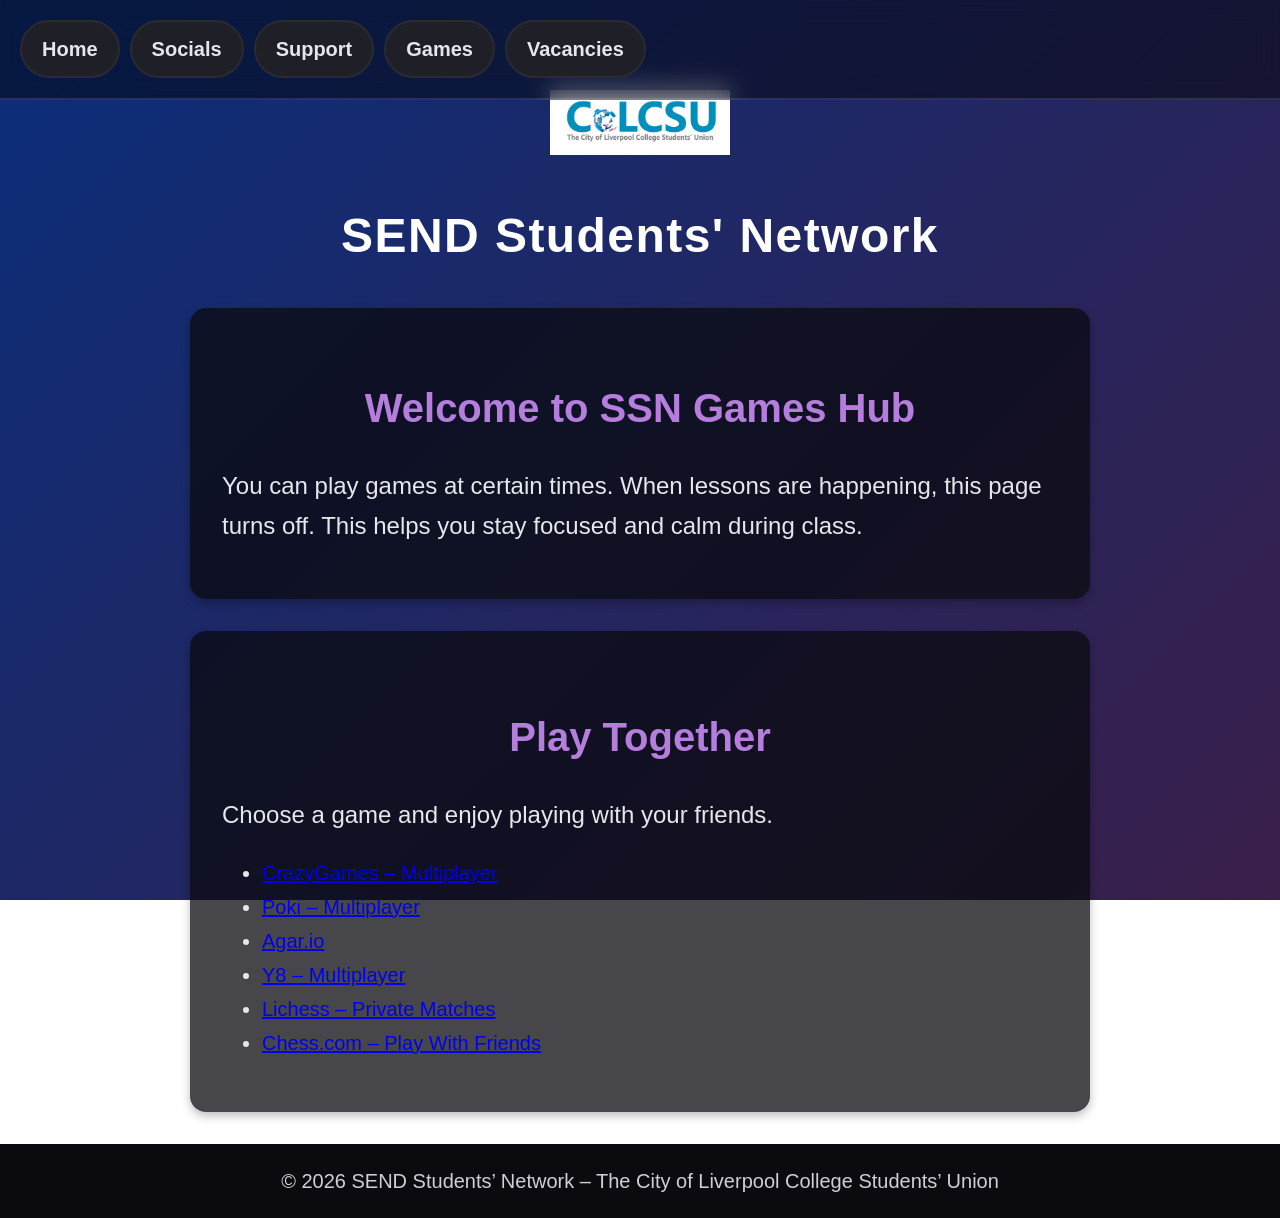
<file: games.html>
<!DOCTYPE html>
<html lang="en">
<head>
    <meta charset="UTF-8">
    <meta name="viewport" content="width=device-width, initial-scale=1">
    <title>SEND Students' Network – Games</title>

    <link rel="stylesheet" href="styles.css">
    <script src="main.js" defer></script>
</head>

<body>

<!-- Logo ABOVE the header -->
<div class="colcsu-logo-container">
    <img src="CoLCSU.png" alt="CoLCSU Logo" class="colcsu-logo">
</div>

<!-- Header text ONLY -->
<div class="header">
    SEND Students' Network
</div>

<nav>
    <a href="index.html">Home</a>
    <a href="socials.html">Socials</a>
    <a href="support.html">Support</a>
    <a href="games.html">Games</a>
    <a href="vacancies.html">Vacancies</a>

    <button class="hamburger" aria-label="Open menu">
        <span></span>
        <span></span>
        <span></span>
    </button>
</nav>

<section class="section parallax">
    <h2>Welcome to SSN Games Hub</h2>

    <div class="block">
        <p class="stagger-wide" style="transition-delay:0.2s">
            You can play games at certain times.
            When lessons are happening, this page turns off.
            This helps you stay focused and calm during class.
        </p>
    </div>
</section>

<!-- Games Section (Visible only during allowed times) -->
<section id="gamesSection" class="section parallax">
    <h3>Play Together</h3>

    <p class="stagger-wide" style="transition-delay:0.2s">
        Choose a game and enjoy playing with your friends.
    </p>

    <div class="block">
        <ul class="game-buttons">
            <li class="stagger-wide" style="transition-delay:0.2s">
                <a class="game-btn cg" href="https://www.crazygames.com/t/multiplayer" target="_blank">CrazyGames – Multiplayer</a>
            </li>

            <li class="stagger-wide" style="transition-delay:0.3s">
                <a class="game-btn poki" href="https://poki.com/en/multiplayer" target="_blank">Poki – Multiplayer</a>
            </li>

            <li class="stagger-wide" style="transition-delay:0.4s">
                <a class="game-btn agar" href="https://agar.io" target="_blank">Agar.io</a>
            </li>

            <li class="stagger-wide" style="transition-delay:0.5s">
                <a class="game-btn y8" href="https://y8.com/tags/multiplayer" target="_blank">Y8 – Multiplayer</a>
            </li>

            <li class="stagger-wide" style="transition-delay:0.6s">
                <a class="game-btn lichess" href="https://lichess.org" target="_blank">Lichess – Private Matches</a>
            </li>

            <li class="stagger-wide" style="transition-delay:0.7s">
                <a class="game-btn chess" href="https://www.chess.com/play" target="_blank">Chess.com – Play With Friends</a>
            </li>
        </ul>
    </div>
</section>

<!-- Blocked Message -->
<section id="blockedMessage" class="section parallax" style="display:none;">
    <h3 class="section-title typing-wide">Games Unavailable</h3>

    <div class="block">
        <p class="stagger-wide" style="transition-delay:0.2s">
            The games page is only available at:
        </p>

        <ul>
            <li class="stagger-wide" style="transition-delay:0.4s">Before 9am</li>
            <li class="stagger-wide" style="transition-delay:0.6s">12pm – 1pm</li>
            <li class="stagger-wide" style="transition-delay:0.8s">After 4pm</li>
       </ul>
        </div>
    </section>

    <footer>
        © 2026 SEND Students’ Network – The City of Liverpool College Students’ Union
    </footer>

</body>
</html>
</file>
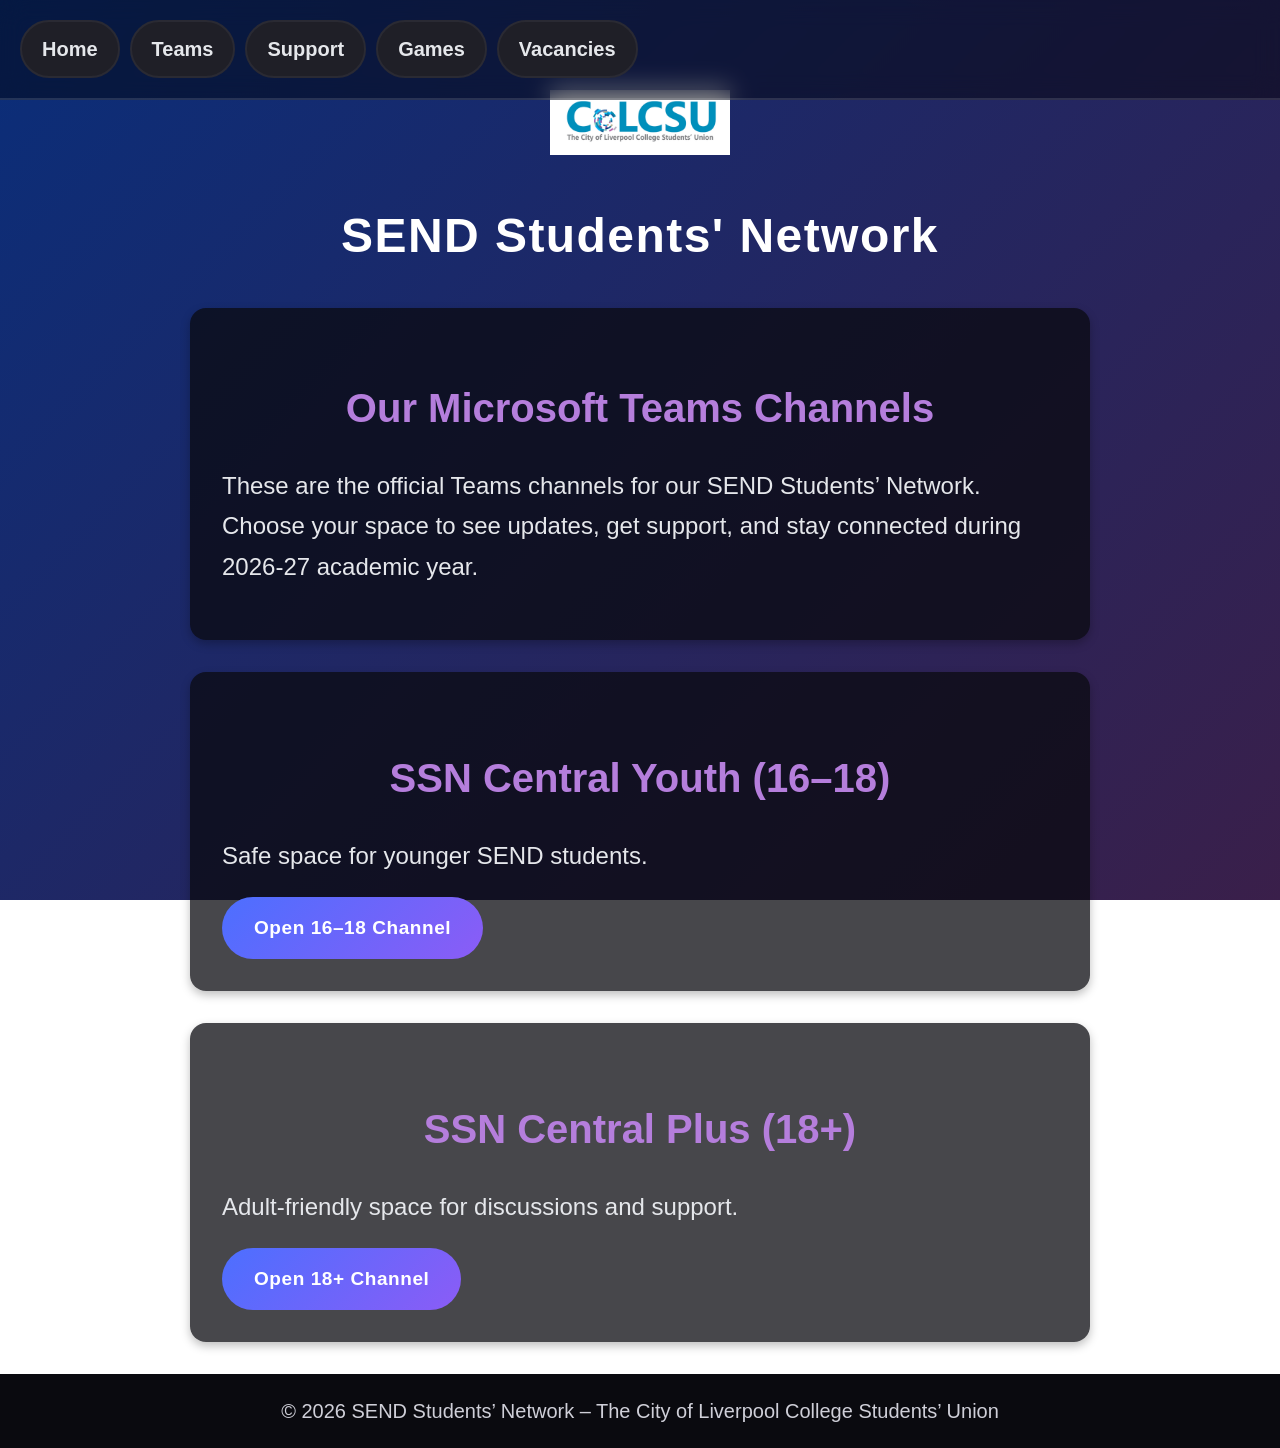
<file: msteams.html>
<!DOCTYPE html>
<html lang="en">
<head>
    <meta charset="UTF-8">
    <meta name="viewport" content="width=device-width, initial-scale=1">
    <title>SEND Students' Network – Teams</title>

    <link rel="stylesheet" href="styles.css">
    <script src="main.js" defer></script>
</head>
<body>

   <!-- Header -->
    <!-- Logo ABOVE the header -->
<div class="colcsu-logo-container">
    <img src="CoLCSU.png" alt="CoLCSU Logo" class="colcsu-logo">
</div>

<!-- Header text ONLY -->
<div class="header">
    SEND Students' Network
</div>

    <nav>
        <a href="index.html">Home</a>
        <a href="msteams.html">Teams</a>
        <a href="support.html">Support</a>
        <a href="games.html">Games</a>
        <a href="vacancies.html">Vacancies</a>
        <button class="hamburger" aria-label="Open menu">
    <span></span>
    <span></span>
    <span></span>
</button>
    </nav>

    <section class="section parallax">
        <h2>Our Microsoft Teams Channels</h2>

        <div class="block">
            <p class="stagger-wide" style="transition-delay:0.2s">
These are the official Teams channels for our SEND Students’ Network.
Choose your space to see updates, get support, and stay connected during 2026-27 academic year.
        </div>
    </section>

    <section class="section parallax">
        <h3>SSN Central Youth (16–18)</h3>

        <div class="block">
            <p class="stagger-wide" style="transition-delay:0.2s">
                Safe space for younger SEND students.
            </p>

            <a class="ssn-button stagger-wide" style="transition-delay:0.4s"
               href="https://teams.microsoft.com/l/channel/19%3AkfS4hQ-ju0RQZc1RPv-YCBQPP8fssKFRTx7lQvSKwvY1%40thread.tacv2/SSN%20Central%20Youth%20(16-18)?groupId=dac95c2c-a375-4abe-893b-33f5a0d70b0f&tenantId=89beb282-f515-443e-bda0-286f2bf88c9f&ngc=true"
               target="_blank">
                Open 16–18 Channel
            </a>
        </div>
    </section>

    <section class="section parallax">
        <h3>SSN Central Plus (18+)</h3>

        <div class="block">
            <p class="stagger-wide" style="transition-delay:0.2s">
                Adult-friendly space for discussions and support.
            </p>

            <a class="ssn-button stagger-wide" style="transition-delay:0.4s"
               href="https://teams.microsoft.com/l/channel/19%3Amh5enJ_LdCJaTFWXVi0UYEsrixghQK64mcAWVX7lAUw1%40thread.tacv2/SSN%20Central%20Plus?groupId=dac95c2c-a375-4abe-893b-33f5a0d70b0f&tenantId=89beb282-f515-443e-bda0-286f2bf88c9f&ngc=true"
               target="_blank">
                Open 18+ Channel
            </a>
        </div>
    </section>

   <footer>
        © 2026 SEND Students’ Network – The City of Liverpool College Students’ Union
    </footer>

</body>
</html>
</file>
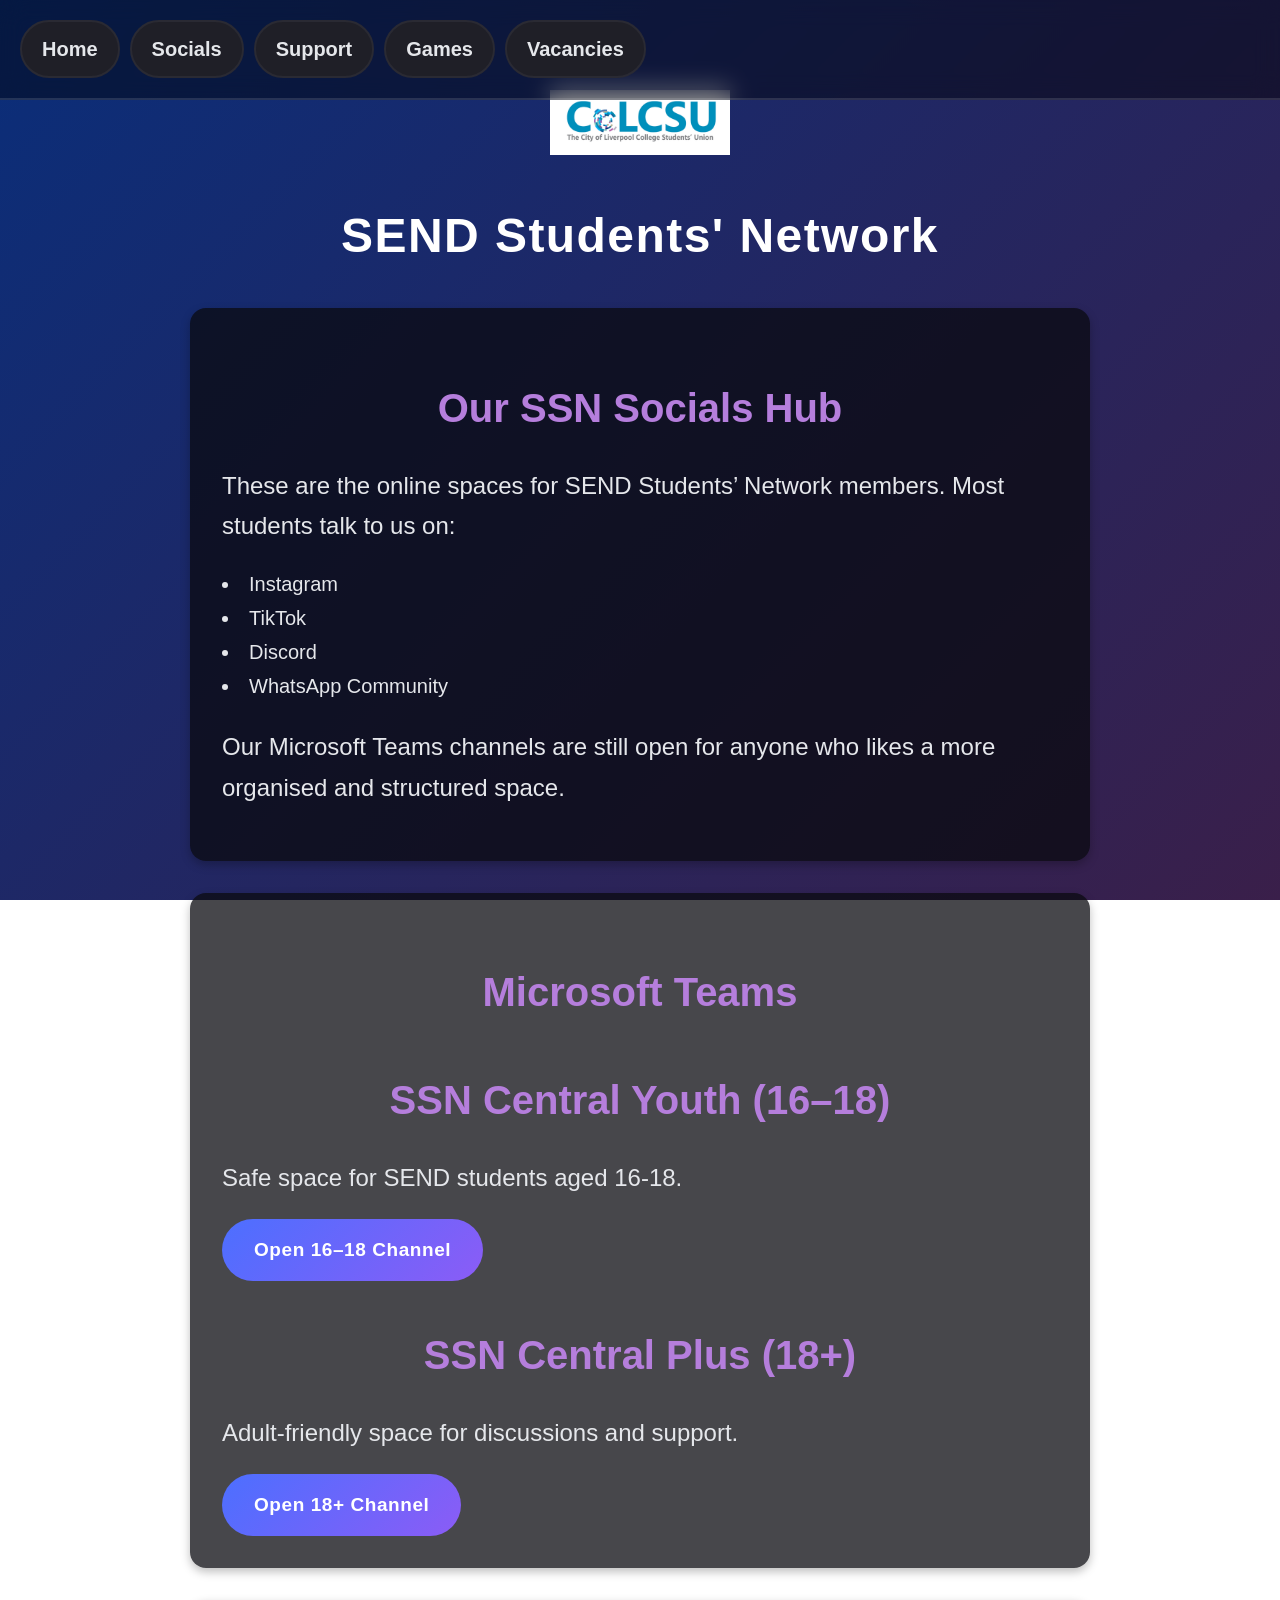
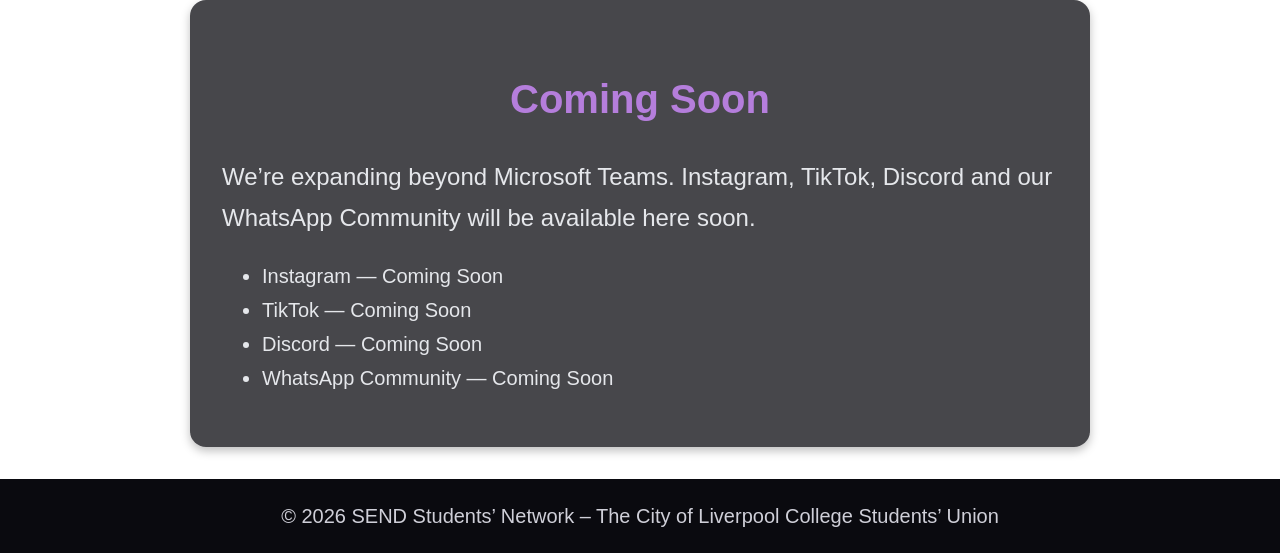
<file: socials.html>
<!DOCTYPE html>
<html lang="en">
<head>
    <meta charset="UTF-8">
    <meta name="viewport" content="width=device-width, initial-scale=1">
    <title>SEND Students' Network – Socials</title>

    <link rel="stylesheet" href="styles.css">
    <script src="main.js" defer></script>
</head>
<body>

   <!-- Header -->
    <!-- Logo ABOVE the header -->
<div class="colcsu-logo-container">
    <img src="CoLCSU.png" alt="CoLCSU Logo" class="colcsu-logo">
</div>

<!-- Header text ONLY -->
<div class="header">
    SEND Students' Network
</div>

    <nav>
        <a href="index.html">Home</a>
        <a href="socials.html">Socials</a>
        <a href="support.html">Support</a>
        <a href="games.html">Games</a>
        <a href="vacancies.html">Vacancies</a>
        <button class="hamburger" aria-label="Open menu">
    <span></span>
    <span></span>
    <span></span>
</button>
    </nav>

    <section class="section parallax">
        <h2>Our SSN Socials Hub</h2>

        <div class="block">
            <p class="stagger-wide" style="transition-delay:0.2s">
These are the online spaces for SEND Students’ Network members.

Most students talk to us on:
   <li>Instagram</li>
   <li>TikTok</li>
   <li>Discord</li>
   <li>WhatsApp Community</li>

<p class="stagger-wide" style="transition-delay:0.2s">
        Our Microsoft Teams channels are still open for anyone who likes a more organised and structured space.
    </p>
            
        </div>
    </section>

    <section class="section parallax">
    <h2>Microsoft Teams</h2>

    <div class="block">
        <h3>SSN Central Youth (16–18)</h3>
        <p class="stagger-wide" style="transition-delay:0.2s">
            Safe space for SEND students aged 16-18.
        </p>
        <a class="ssn-button stagger-wide" style="transition-delay:0.4s"
           href="https://teams.microsoft.com/l/channel/19%3AkfS4hQ-ju0RQZc1RPv-YCBQPP8fssKFRTx7lQvSKwvY1%40thread.tacv2/SSN%20Central%20Youth%20(16-18)?groupId=dac95c2c-a375-4abe-893b-33f5a0d70b0f&tenantId=89beb282-f515-443e-bda0-286f2bf88c9f&ngc=true"
           target="_blank">
            Open 16–18 Channel
        </a>
    </div>

    <div class="block">
        <h3>SSN Central Plus (18+)</h3>
        <p class="stagger-wide" style="transition-delay:0.2s">
            Adult-friendly space for discussions and support.
        </p>
        <a class="ssn-button stagger-wide" style="transition-delay:0.4s"
           href="https://teams.microsoft.com/l/channel/19%3Amh5enJ_LdCJaTFWXVi0UYEsrixghQK64mcAWVX7lAUw1%40thread.tacv2/SSN%20Central%20Plus?groupId=dac95c2c-a375-4abe-893b-33f5a0d70b0f&tenantId=89beb282-f515-443e-bda0-286f2bf88c9f&ngc=true"
           target="_blank">
            Open 18+ Channel
        </a>
    </div>

</section>

<section class="section parallax">
    <h2>Coming Soon</h2>

    <div class="block">
        <p class="stagger-wide" style="transition-delay:0.2s">
            We’re expanding beyond Microsoft Teams. 
            Instagram, TikTok, Discord and our WhatsApp Community will be available here soon.
        </p>
    </div>

    <div class="block">
        <ul class="stagger-wide" style="transition-delay:0.4s">
            <li>Instagram — Coming Soon</li>
            <li>TikTok — Coming Soon</li>
            <li>Discord — Coming Soon</li>
            <li>WhatsApp Community — Coming Soon</li>
        </ul>
    </div>
</section>

   <footer>
        © 2026 SEND Students’ Network – The City of Liverpool College Students’ Union
    </footer>

</body>
</html>
</file>
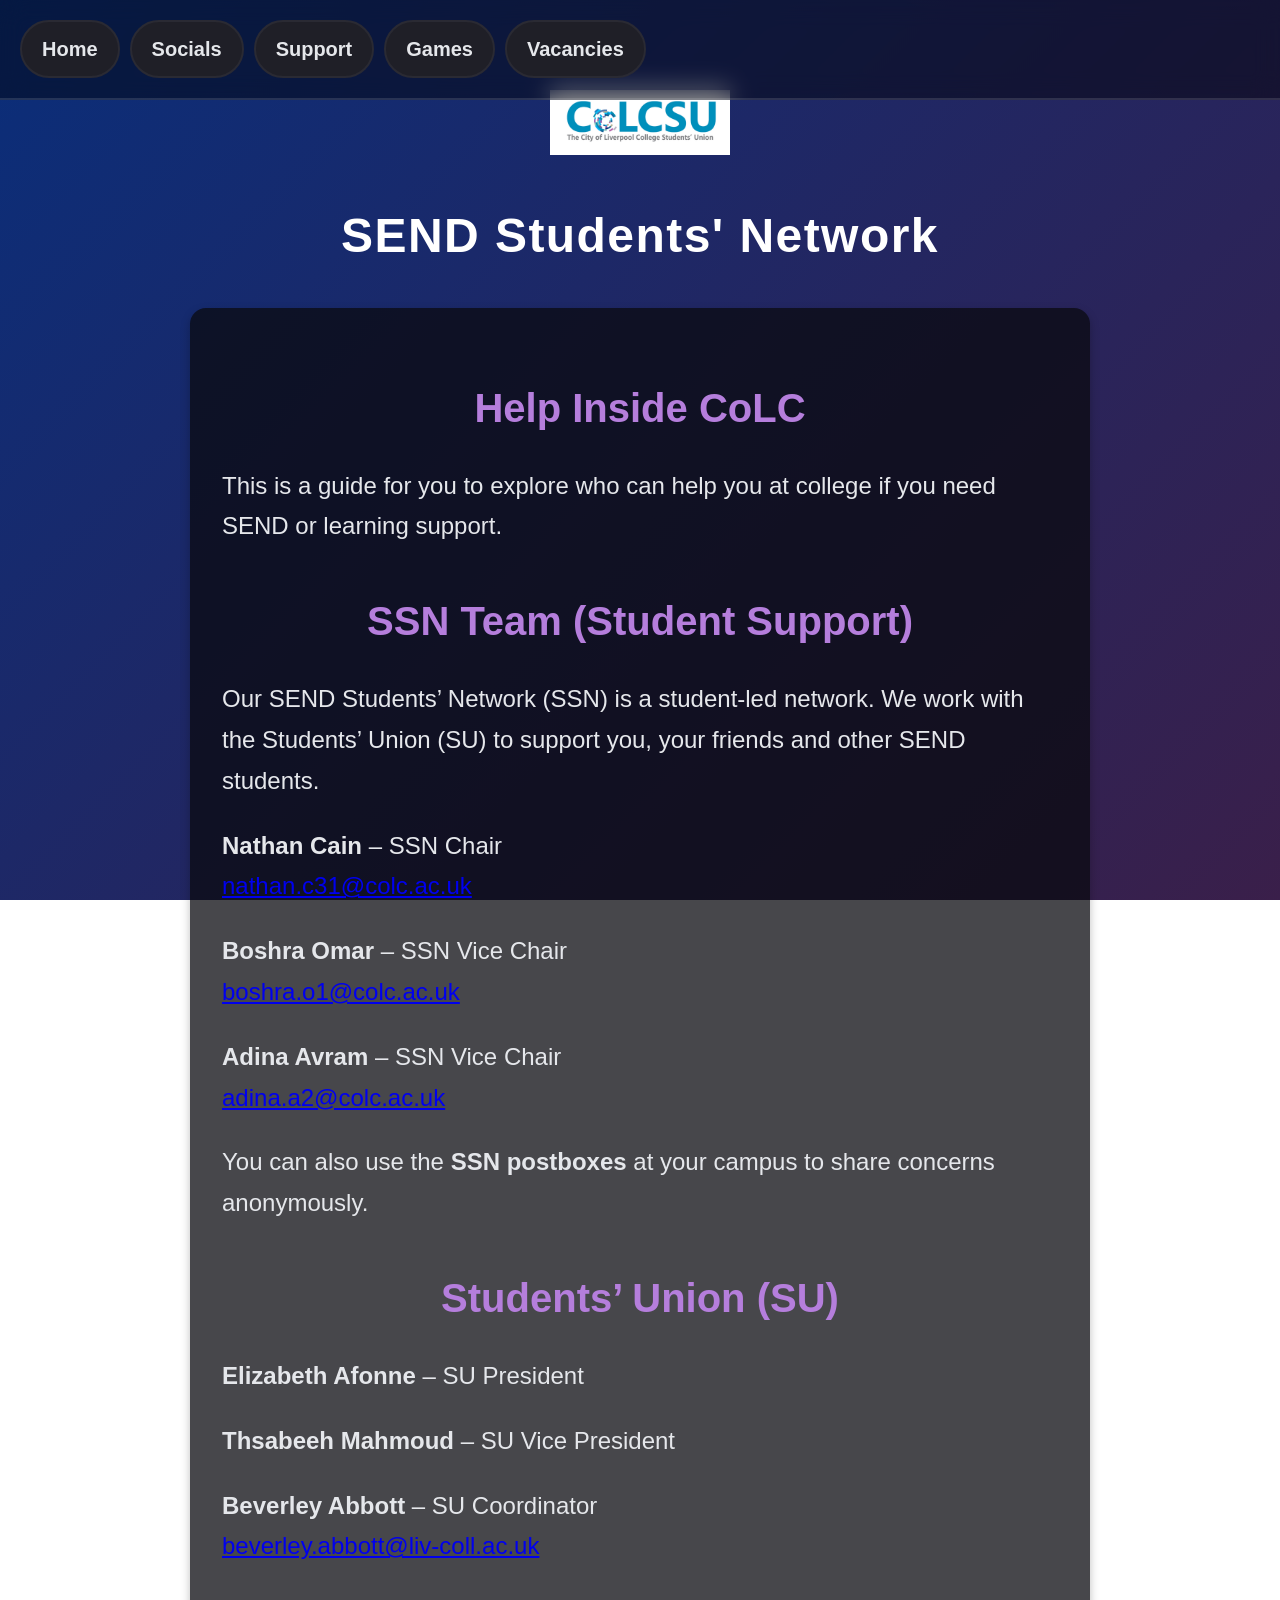
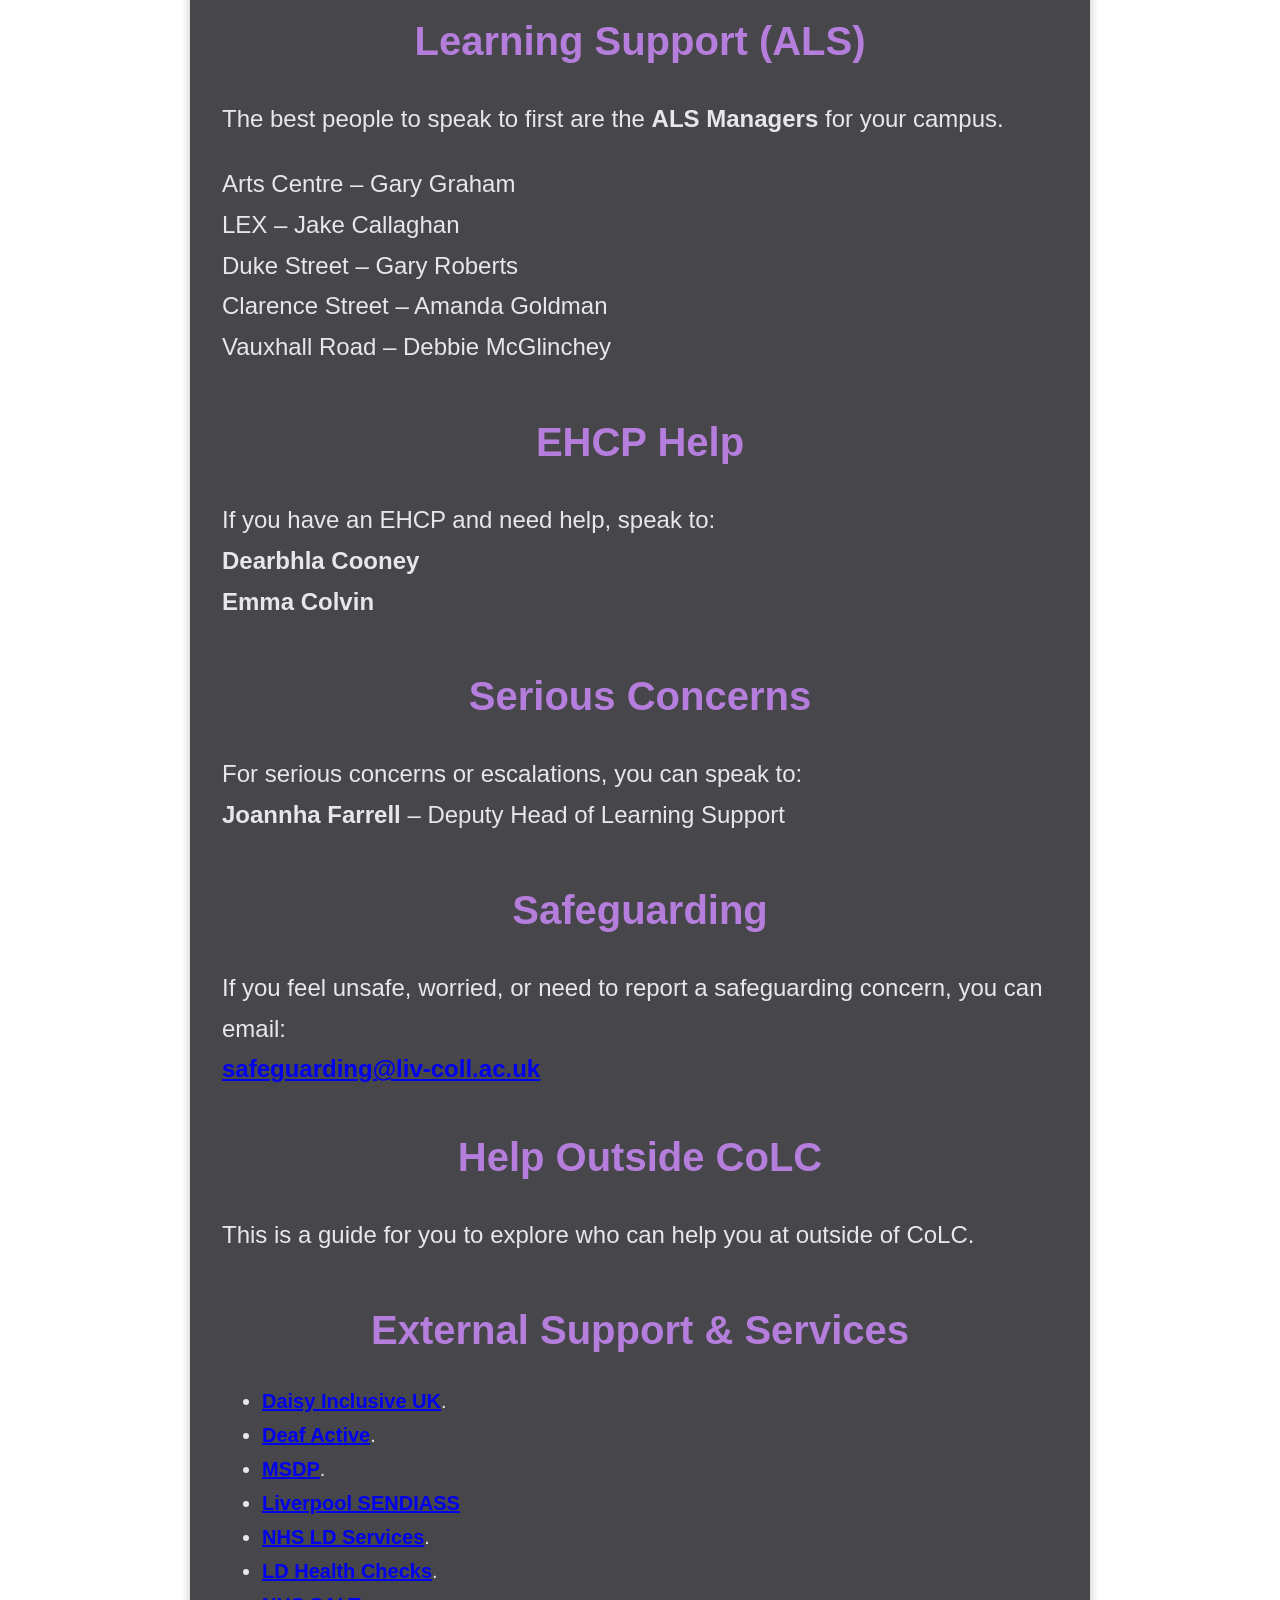
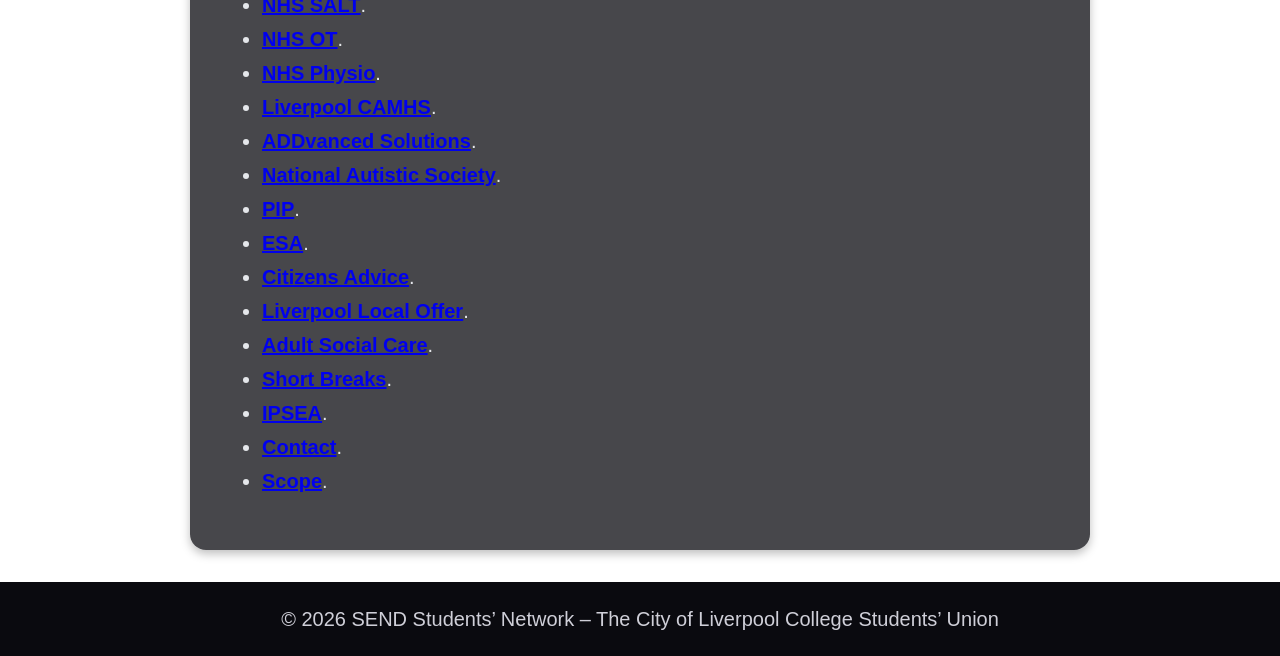
<file: support.html>
<!DOCTYPE html>
<html lang="en">
<head>
    <meta charset="UTF-8">
    <meta name="viewport" content="width=device-width, initial-scale=1">
    <title>SEND Students' Network – Support</title>

    <link rel="stylesheet" href="styles.css">
    <script src="main.js" defer></script>
</head>
<body>

<!-- Logo ABOVE the header -->
<div class="colcsu-logo-container">
    <img src="CoLCSU.png" alt="CoLCSU Logo" class="colcsu-logo">
</div>

<!-- Header text ONLY -->
<div class="header">
    SEND Students' Network
</div>

    <nav>
        <a href="index.html">Home</a>
        <a href="socials.html">Socials</a>
        <a href="support.html">Support</a>
        <a href="games.html">Games</a>
        <a href="vacancies.html">Vacancies</a>
        <button class="hamburger" aria-label="Open menu">
    <span></span>
    <span></span>
    <span></span>
</button>
    </nav>

    <section class="section parallax">

    <div class="block two-column">

        <!-- LEFT COLUMN: SUPPORT AT CoLC -->
        <div class="column-left">

            <h2>Help Inside CoLC</h2>

            <p class="stagger-wide" style="transition-delay:0.2s">
                This is a guide for you to explore who can help you at college if you need SEND or learning support.
            </p>

            <h3>SSN Team (Student Support)</h3>
            <p class="stagger-wide" style="transition-delay:0.3s">
                <p class="stagger-wide">
    Our SEND Students’ Network (SSN) is a student‑led network.  
    We work with the Students’ Union (SU) to support you, your friends and other SEND students.
</p>
            </p>

            <p class="stagger-wide" style="transition-delay:0.4s">
                <strong>Nathan Cain</strong> – SSN Chair<br>
                <a href="mailto:nathan.c31@colc.ac.uk">nathan.c31@colc.ac.uk</a>
            </p>

            <p class="stagger-wide" style="transition-delay:0.5s">
                <strong>Boshra Omar</strong> – SSN Vice Chair<br>
                <a href="mailto:boshra.o1@colc.ac.uk">boshra.o1@colc.ac.uk</a>
            </p>

            <p class="stagger-wide" style="transition-delay:0.6s">
                <strong>Adina Avram</strong> – SSN Vice Chair<br>
                <a href="mailto:adina.a2@colc.ac.uk">adina.a2@colc.ac.uk</a>
            </p>

            <p class="stagger-wide" style="transition-delay:0.8s">
                You can also use the <strong>SSN postboxes</strong> at your campus to share concerns anonymously.
            </p>

            <h3>Students’ Union (SU)</h3>
<p class="stagger-wide">
    <strong>Elizabeth Afonne</strong> – SU President
</p>
<p class="stagger-wide">
    <strong>Thsabeeh Mahmoud</strong> – SU Vice President
</p>
<p class="stagger-wide">
    <strong>Beverley Abbott</strong> – SU Coordinator<br>
    <a href="mailto:beverley.abbott@liv-coll.ac.uk">beverley.abbott@liv-coll.ac.uk</a>
</p>

            <h3>Learning Support (ALS)</h3>
            <p class="stagger-wide" style="transition-delay:0.9s">
                The best people to speak to first are the <strong>ALS Managers</strong> for your campus.
            </p>

            <p class="stagger-wide" style="transition-delay:1.0s">
                Arts Centre – Gary Graham<br>
                LEX – Jake Callaghan<br>
                Duke Street – Gary Roberts<br>
                Clarence Street – Amanda Goldman<br>
                Vauxhall Road – Debbie McGlinchey
            </p>

            <h3>EHCP Help</h3>
            <p class="stagger-wide" style="transition-delay:1.1s">
                If you have an EHCP and need help, speak to:<br>
                <strong>Dearbhla Cooney</strong><br>
                <strong>Emma Colvin</strong>
            </p>

            <h3>Serious Concerns</h3>
            <p class="stagger-wide" style="transition-delay:1.2s">
                For serious concerns or escalations, you can speak to:<br>
                <strong>Joannha Farrell</strong> – Deputy Head of Learning Support
            </p>

            <h3>Safeguarding</h3>
            <p class="stagger-wide" style="transition-delay:1.3s">
                If you feel unsafe, worried, or need to report a safeguarding concern, you can email:<br>
                <strong><a href="mailto:safeguarding@liv-coll.ac.uk">safeguarding@liv-coll.ac.uk</a></strong>
            </p>

        </div>

        <!-- RIGHT COLUMN: External SEND Support -->
        <div class="column-right">
            
       <h2>Help Outside CoLC</h2>

            <p class="stagger-wide" style="transition-delay:0.2s">
                This is a guide for you to explore who can help you at outside of CoLC. 
            </p>
    
    <h3>External Support & Services</h3>

    <div class="block">
        <ul>

            <!-- LOCAL DISABILITY CHARITIES -->
<li class="stagger-wide" style="transition-delay:0.2s">
    <strong><a href="https://daisyuk.com" target="_blank">Daisy Inclusive UK</a></strong>.
</li>
<li class="stagger-wide" style="transition-delay:0.3s">
    <strong><a href="https://deafactive.org" target="_blank">Deaf Active</a></strong>.
</li>
<li class="stagger-wide" style="transition-delay:0.4s">
    <strong><a href="https://www.msdp.org.uk" target="_blank">MSDP</a></strong>.
</li>

<!-- SENDIASS -->
<li class="stagger-wide" style="transition-delay:0.5s">
    <strong><a href="https://www.liverpool.gov.uk/children-and-families/special-educational-needs/send-information-advice-and-support-service/" target="_blank">Liverpool SENDIASS</a></strong>
</li>

<!-- LEARNING DISABILITY SUPPORT -->
<li class="stagger-wide" style="transition-delay:0.6s">
    <strong><a href="https://www.nhs.uk/conditions/learning-disabilities/" target="_blank">NHS LD Services</a></strong>.
</li>
<li class="stagger-wide" style="transition-delay:0.7s">
    <strong><a href="https://www.nhs.uk/conditions/learning-disabilities/annual-health-check/" target="_blank">LD Health Checks</a></strong>.
</li>

<!-- THERAPIES -->
<li class="stagger-wide" style="transition-delay:0.8s">
    <strong><a href="https://www.nhs.uk/conditions/speech-and-language-therapy/" target="_blank">NHS SALT</a></strong>.
</li>
<li class="stagger-wide" style="transition-delay:0.9s">
    <strong><a href="https://www.nhs.uk/conditions/occupational-therapy/" target="_blank">NHS OT</a></strong>.
</li>
<li class="stagger-wide" style="transition-delay:1.0s">
    <strong><a href="https://www.nhs.uk/conditions/physiotherapy/" target="_blank">NHS Physio</a></strong>.
</li>

<!-- NEURODIVERSITY -->
<li class="stagger-wide" style="transition-delay:1.1s">
    <strong><a href="https://www.liverpoolcamhs.com" target="_blank">Liverpool CAMHS</a></strong>.
</li>
<li class="stagger-wide" style="transition-delay:1.2s">
    <strong><a href="https://www.addvancedsolutions.co.uk" target="_blank">ADDvanced Solutions</a></strong>.
</li>
<li class="stagger-wide" style="transition-delay:1.3s">
    <strong><a href="https://www.autism.org.uk" target="_blank">National Autistic Society</a></strong>.
</li>

<!-- BENEFITS -->
<li class="stagger-wide" style="transition-delay:1.4s">
    <strong><a href="https://www.gov.uk/pip" target="_blank">PIP</a></strong>.
</li>
<li class="stagger-wide" style="transition-delay:1.5s">
    <strong><a href="https://www.gov.uk/employment-support-allowance" target="_blank">ESA</a></strong>.
</li>
<li class="stagger-wide" style="transition-delay:1.6s">
    <strong><a href="https://www.citizensadvice.org.uk" target="_blank">Citizens Advice</a></strong>.
</li>

<!-- LOCAL SEND SERVICES -->
<li class="stagger-wide" style="transition-delay:1.7s">
    <strong><a href="https://www.liverpool.gov.uk/children-and-families/special-educational-needs/" target="_blank">Liverpool Local Offer</a></strong>.
</li>
<li class="stagger-wide" style="transition-delay:1.8s">
    <strong><a href="https://www.liverpool.gov.uk/health-and-social-care/adult-social-care/" target="_blank">Adult Social Care</a></strong>.
</li>
<li class="stagger-wide" style="transition-delay:1.9s">
    <strong><a href="https://www.liverpool.gov.uk/children-and-families/local-offer/short-breaks/" target="_blank">Short Breaks</a></strong>.
</li>

<!-- NATIONAL SEND SUPPORT -->
<li class="stagger-wide" style="transition-delay:2.0s">
    <strong><a href="https://www.ipsea.org.uk" target="_blank">IPSEA</a></strong>.
</li>
<li class="stagger-wide" style="transition-delay:2.1s">
    <strong><a href="https://contact.org.uk" target="_blank">Contact</a></strong>.
</li>
<li class="stagger-wide" style="transition-delay:2.2s">
    <strong><a href="https://www.scope.org.uk" target="_blank">Scope</a></strong>.
</li>
        </ul>
    </div>

    </section>

    <footer>
        © 2026 SEND Students’ Network – The City of Liverpool College Students’ Union
    </footer>

</body>
</html>
</file>
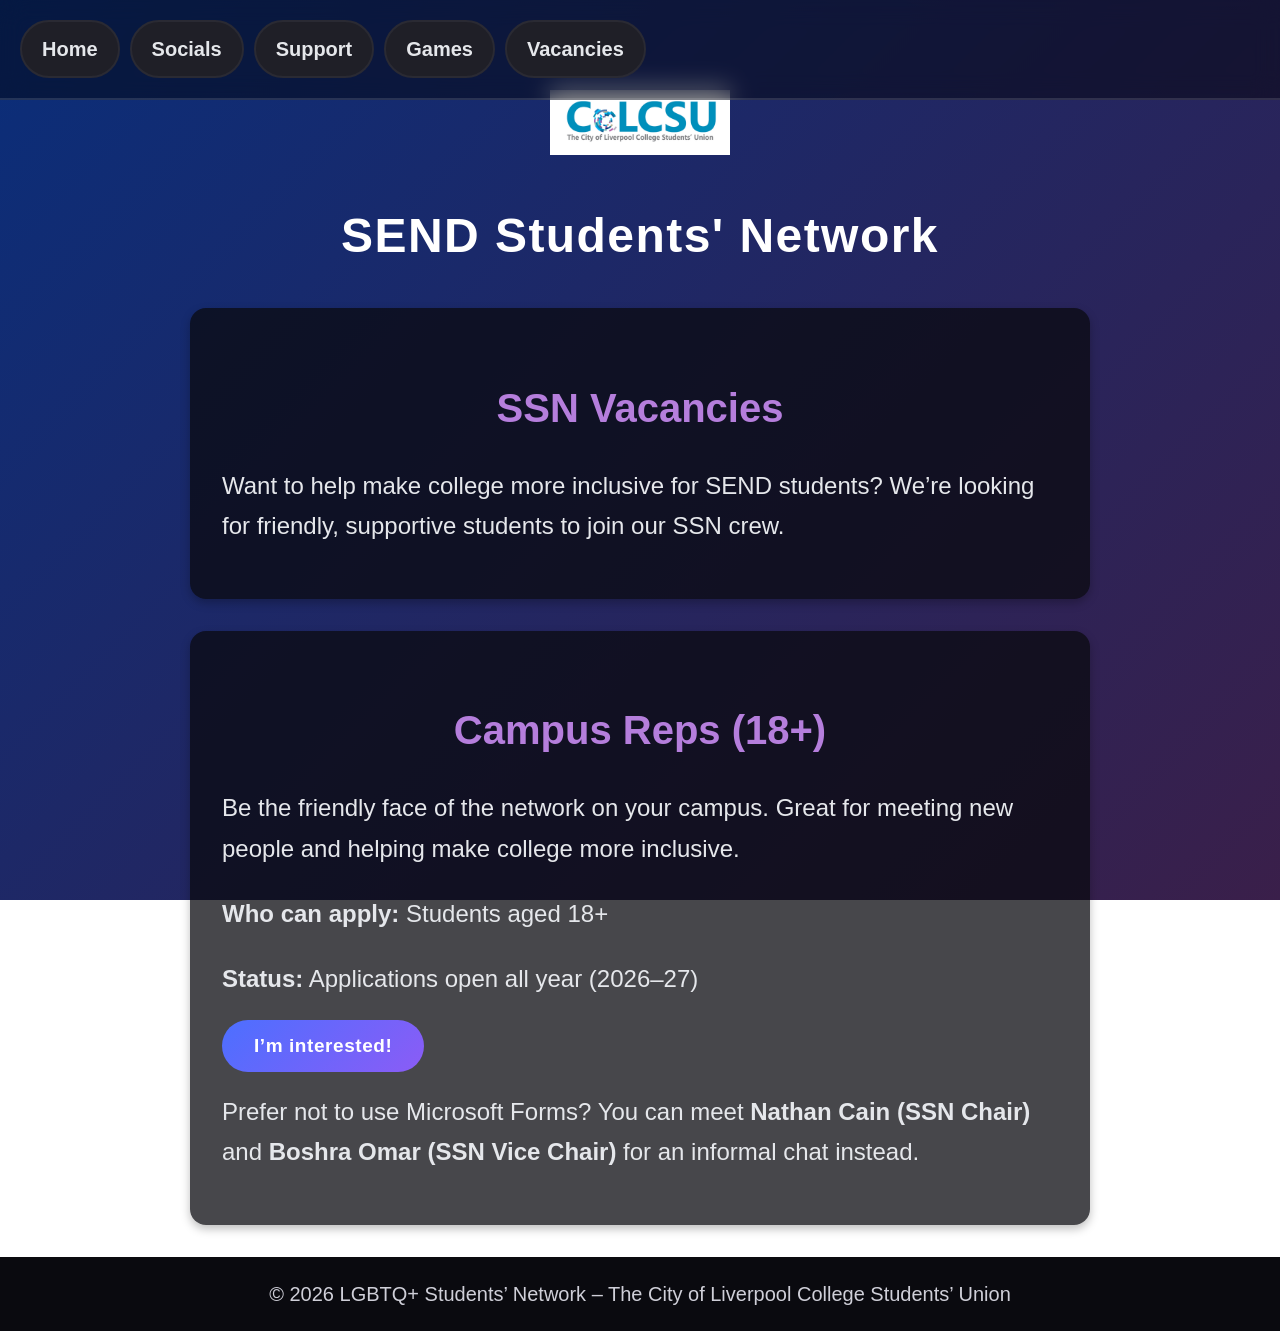
<file: vacancies.html>
<!DOCTYPE html>
<html lang="en">
<head>
    <meta charset="UTF-8">
    <meta name="viewport" content="width=device-width, initial-scale=1.0">
    <title>Vacancies – SEND Students’ Network</title>
    <link rel="stylesheet" href="styles.css">
</head>

<body>

<!-- Logo ABOVE the header -->
<div class="colcsu-logo-container">
    <img src="CoLCSU.png" alt="CoLCSU Logo" class="colcsu-logo">
</div>

<!-- Header text ONLY -->
<div class="header">
    SEND Students' Network
</div>

    <!-- Navigation -->
    <nav>
        <button class="hamburger" aria-label="Open menu">
            <span></span>
            <span></span>
            <span></span>
        </button>

        <a href="index.html">Home</a>
        <a href="socials.html">Socials</a>
        <a href="support.html">Support</a>
        <a href="games.html">Games</a>
        <a href="vacancies.html">Vacancies</a>
    </nav>

    <main>

        <!-- Page Title -->
        <section class="section visible">
            <h2 class="section-title">SSN Vacancies</h2>

            <p>
                Want to help make college more inclusive for SEND students?  
                We’re looking for friendly, supportive students to join our SSN crew.
            </p>
        </section>

        <!-- Campus Reps -->
        <section class="section visible">
            <h2 class="section-title">Campus Reps (18+)</h2>

            <div class="block visible">
                <p>
                    Be the friendly face of the network on your campus.  
                    Great for meeting new people and helping make college more inclusive.
                </p>

                <p><strong>Who can apply:</strong> Students aged 18+</p>
                <p><strong>Status:</strong> Applications open all year (2026–27)</p>

                <button class="ssn-button" onclick="window.location.href='https://forms.cloud.microsoft/e/S2Ng0D9SRx';">
    I’m interested!
</button>
                <p class="stagger-wide" style="margin-top: var(--space-sm);">
            Prefer not to use Microsoft Forms?  
            You can meet <strong>Nathan Cain (SSN Chair)</strong> and <strong>Boshra Omar (SSN Vice Chair)</strong> for an informal chat instead.
        </p>
            </div>
        </section>

    </main>

    <footer>
        © 2026 LGBTQ+ Students’ Network – The City of Liverpool College Students’ Union
    </footer>

    <script src="main.js"></script>
</body>
</html>
</file>
<file: styles.css>
/* ============================================================
   2026 GLOBAL SYSTEM — TOKENS & RESET
   ============================================================ */
:root {
    --bg-main: linear-gradient(
        135deg,
        #0a2e7a,
        #3a1f4a
    );
    --bg-card: rgba(10, 10, 15, 0.75);
    --bg-nav: transparent;
    --bg-footer: #0a0a0f;

    --text-main: #e5e7eb;
    --text-muted: #ccc;
    --text-accent: #b57edc;

    --radius-sm: 10px;
    --radius-md: 16px;
    --radius-full: 999px;

    --shadow-soft: 0 4px 10px rgba(0,0,0,0.25);
    --shadow-strong: 0 8px 20px rgba(0,0,0,0.35);

    --space-xs: clamp(6px, 1vw, 10px);
    --space-sm: clamp(12px, 2vw, 20px);
    --space-md: clamp(18px, 3vw, 32px);
    --space-lg: clamp(24px, 4vw, 40px);

    --font-base: clamp(16px, 2vw, 20px);
    --font-title: clamp(1.6rem, 5vw, 2.4rem);
    --font-section: clamp(1.4rem, 4vw, 2rem);
}

/* ============================================================
   GLOBAL RESET & BASE
   ============================================================ */
*,
*::before,
*::after {
    box-sizing: border-box;
}

html, body {
    margin: 0;
    padding: 0;
    width: 100%;
    background: var(--bg-main);
    background-attachment: fixed;
    color: var(--text-main);
    font-family: 'Inter', 'Segoe UI', Arial, sans-serif;
    font-size: var(--font-base);
    line-height: 1.7;
    scroll-behavior: smooth;
    overflow-x: hidden;
}

/* Make images responsive */
img {
    max-width: 100%;
    height: auto;
    display: block;
}

/* ============================================================
   LAYOUT CONTAINERS
   ============================================================ */
main, section, nav, .header, footer {
    width: 100%;
    margin: 0;
    padding: 0;
}

/* ============================================================
   HEADER — DARK PRIDE
   ============================================================ */
.header {
    padding: var(--space-sm) var(--space-md) var(--space-md);
    color: #fff;
    text-align: center;
    font-size: var(--font-title);
    font-weight: 700;
    letter-spacing: 0.03em;
    text-wrap: balance;
    margin-top: 10px;
}

.header h1,
.header h2 {
    margin: 0.5rem 0;
    font-size: inherit;
}

/* ============================================================
   NAVIGATION
   ============================================================ */
/* ============================================================
   NAV — FIXED OVERLAY (ALWAYS VISIBLE)
   ============================================================ */
nav {
    position: fixed;
    top: 0;
    left: 0;
    width: 100%;
    z-index: 200;

    /* Black glass effect */
    background: rgba(0, 0, 0, 0.45); /* transparent black */
    backdrop-filter: blur(12px);     /* frosted glass */
    -webkit-backdrop-filter: blur(12px); /* Safari support */

    border-bottom: 2px solid rgba(255, 255, 255, 0.12);
    padding: var(--space-sm);
    display: flex;
    gap: var(--space-xs);
    flex-wrap: wrap;
}

/* ============================================================
   BODY — SPACE BELOW FIXED NAV
   ============================================================ */
body {
    padding-top: 70px; /* height of your nav bar */
}

nav a {
    font-weight: 600;
    padding: var(--space-xs) var(--space-sm);
    border-radius: var(--radius-full);
    background: #1f1f27;
    color: var(--text-main);
    text-decoration: none;
    border: 2px solid #2a2a33;
    transition: background 0.25s ease, border-color 0.25s ease;
}

nav a:hover {
    background: #262630;
    border-color: var(--text-accent);
}

/* ============================================================
   HAMBURGER MENU
   ============================================================ */
.hamburger {
    display: none;
    flex-direction: column;
    gap: 5px;
    background: none;
    border: none;
    cursor: pointer;
    padding: 8px;
}

.hamburger span {
    width: 28px;
    height: 3px;
    background: var(--text-main);
    border-radius: 2px;
    transition: transform 0.3s ease, opacity 0.3s ease;
}

/* Mobile nav behaviour */
@media (max-width: 600px) {
    .hamburger {
        display: flex;
    }

    nav {
        flex-direction: column;
        align-items: stretch;
    }

    nav a {
        display: none;
    }

    nav.open a {
        display: block;
    }
}

nav.open .hamburger span:nth-child(1) {
    transform: translateY(8px) rotate(45deg);
}

nav.open .hamburger span:nth-child(2) {
    opacity: 0;
}

nav.open .hamburger span:nth-child(3) {
    transform: translateY(-8px) rotate(-45deg);
}

/* ============================================================
   SECTIONS — CARDS
   ============================================================ */
.section {
    max-width: clamp(320px, 90vw, 900px);
    margin: 0 auto var(--space-md);
    padding: var(--space-md);
    background: var(--bg-card);
    border-radius: var(--radius-md);
    box-shadow: var(--shadow-soft);
    opacity: 0;
    transform: translateY(4%) scale(0.99);
    transition: opacity 0.8s ease, transform 0.8s ease;
}

.section.visible {
    opacity: 1;
    transform: translateY(0) scale(1);
}

.section p {
    font-size: clamp(1rem, 2.5vw, 1.2rem);
    margin-bottom: var(--space-sm);
}

/* Parallax fix for mobile */
.parallax {
    background-attachment: fixed;
}

@media (max-width: 600px) {
    .parallax {
        background-attachment: scroll;
    }
}

/* ============================================================
   TITLES
   ============================================================ */
.section-title,
.section h3,
.section h2 {
    font-size: var(--font-section);
    font-weight: 700;
    margin-bottom: var(--space-sm);
    color: var(--text-accent);
    text-align: center;
}

/* ============================================================
   PROFILE CARDS
   ============================================================ */
.profile-card {
    display: flex;
    align-items: center;
    gap: 16px;
    background: #2a2a2a;
    border: 1px solid #3a3a3a;
    padding: var(--space-sm);
    border-radius: var(--radius-md);
    margin: 0 auto var(--space-sm);
    max-width: 600px;
}

.profile-icon {
    width: 70px;
    height: 70px;
    min-width: 70px;
    flex-shrink: 0;
    background: #3a3a3a;
    border-radius: 50%;
    overflow: hidden;
}

.profile-icon img {
    width: 100%;
    height: 100%;
    object-fit: cover;
    display: block;
}

.profile-info {
    flex: 1;
    text-align: left;
}

.profile-info h3 {
    margin: 0 0 6px 0;
    font-size: 1.1rem;
    font-weight: 700;
    color: #fff;
    text-align: left;
}

.profile-info p {
    margin: 0;
    font-size: 0.95rem;
    color: var(--text-muted);
    text-align: left;
}

@media (max-width: 600px) {
    .profile-card {
        flex-direction: column;
        text-align: center;
    }

    .profile-info,
    .profile-info h3,
    .profile-info p {
        text-align: center;
    }
}

/* ============================================================
   CALENDAR
   ============================================================ */
.fullwidth-calendar {
    width: 100%;
    margin: 0;
    padding: 0;
}

.fullwidth-calendar h2 {
    margin: var(--space-sm) 0;
    padding: 0 var(--space-sm);
    text-align: center;
}

.calendar-frame {
    width: 100%;
    height: 90vh;
    border: none;
}

/* ============================================================
   FOOTER
   ============================================================ */
footer {
    padding: var(--space-sm);
    background: var(--bg-footer);
    color: #cfcfd8;
    text-align: center;
    font-size: clamp(0.8rem, 2vw, 1rem);
    margin-top: var(--space-md);
}

/* ============================================================
   LOGO
   ============================================================ */
.colcsu-logo-container {
    background: none;
    text-align: center;
    margin-top: 20px;
    margin-bottom: 20px;
}

.colcsu-logo {
    width: 180px;
    height: auto;
}

/* ============================================================
   LSN BUTTON — GLOBAL STYLE
   ============================================================ */
.ssn-button {
    --ssn-primary: #4c6fff;
    --ssn-secondary: #8b5cf6;
    --ssn-glow: rgba(76, 111, 255, 0.35);

    display: inline-flex;
    align-items: center;
    justify-content: center;
    padding: 0.75rem 1.6rem;
    border-radius: 999px;
    border: none;

    background: linear-gradient(135deg,
        var(--ssn-primary),
        var(--ssn-secondary)
    );

    color: #ffffff;
    font-weight: 600;
    font-size: 0.95rem;
    letter-spacing: 0.03em;
    cursor: pointer;
    position: relative;
    isolation: isolate;

    box-shadow: 0 0 0 0 var(--ssn-glow);
    transition:
        transform 180ms ease,
        box-shadow 220ms ease,
        background 220ms ease,
        filter 220ms ease;
    text-decoration: none;
}

/* Button glow + hover */
.ssn-button::before {
    content: "";
    position: absolute;
    inset: -2px;
    border-radius: inherit;
    background: radial-gradient(circle at 0% 0%, rgba(255,255,255,0.25), transparent 55%);
    opacity: 0;
    transition: opacity 220ms ease;
    z-index: -1;
}

.ssn-button:hover {
    transform: translateY(-1px) scale(1.02);
    box-shadow: 0 10px 25px -10px var(--ssn-glow);
    filter: brightness(1.05);
}

.ssn-button:hover::before {
    opacity: 1;
}

.ssn-button:active {
    transform: translateY(1px) scale(0.98);
    box-shadow: 0 4px 12px -6px var(--ssn-glow);
}

.ssn-button:focus-visible {
    outline: 2px solid #ffffff;
    outline-offset: 3px;
}

/* ============================================================
   BUTTONS IN LISTS (Games, Socials, etc.)
   ============================================================ */
.game-list,
.social-list {
    list-style: none;
    padding: 0;
    margin: 0;
}

.game-list li,
.social-list li {
    margin-bottom: var(--space-xs);
}

/* Full-width buttons on mobile */
@media (max-width: 600px) {
    .ssn-button {
        display: block;
        width: 100%;
        text-align: center;
        padding: 0.9rem 1rem;
        border-radius: 12px;
        font-size: clamp(1rem, 2.5vw, 1.2rem);
    }

    .section {
        padding: var(--space-sm);
    }

    .header {
        padding: var(--space-sm);
        font-size: 1.4rem;
        line-height: 1.2;
        word-break: break-word;
        text-wrap: balance;
    }
}

.colcsu-logo-container {
    display: flex;
    justify-content: center;
    align-items: center;
    width: 100%;
}
</file>
